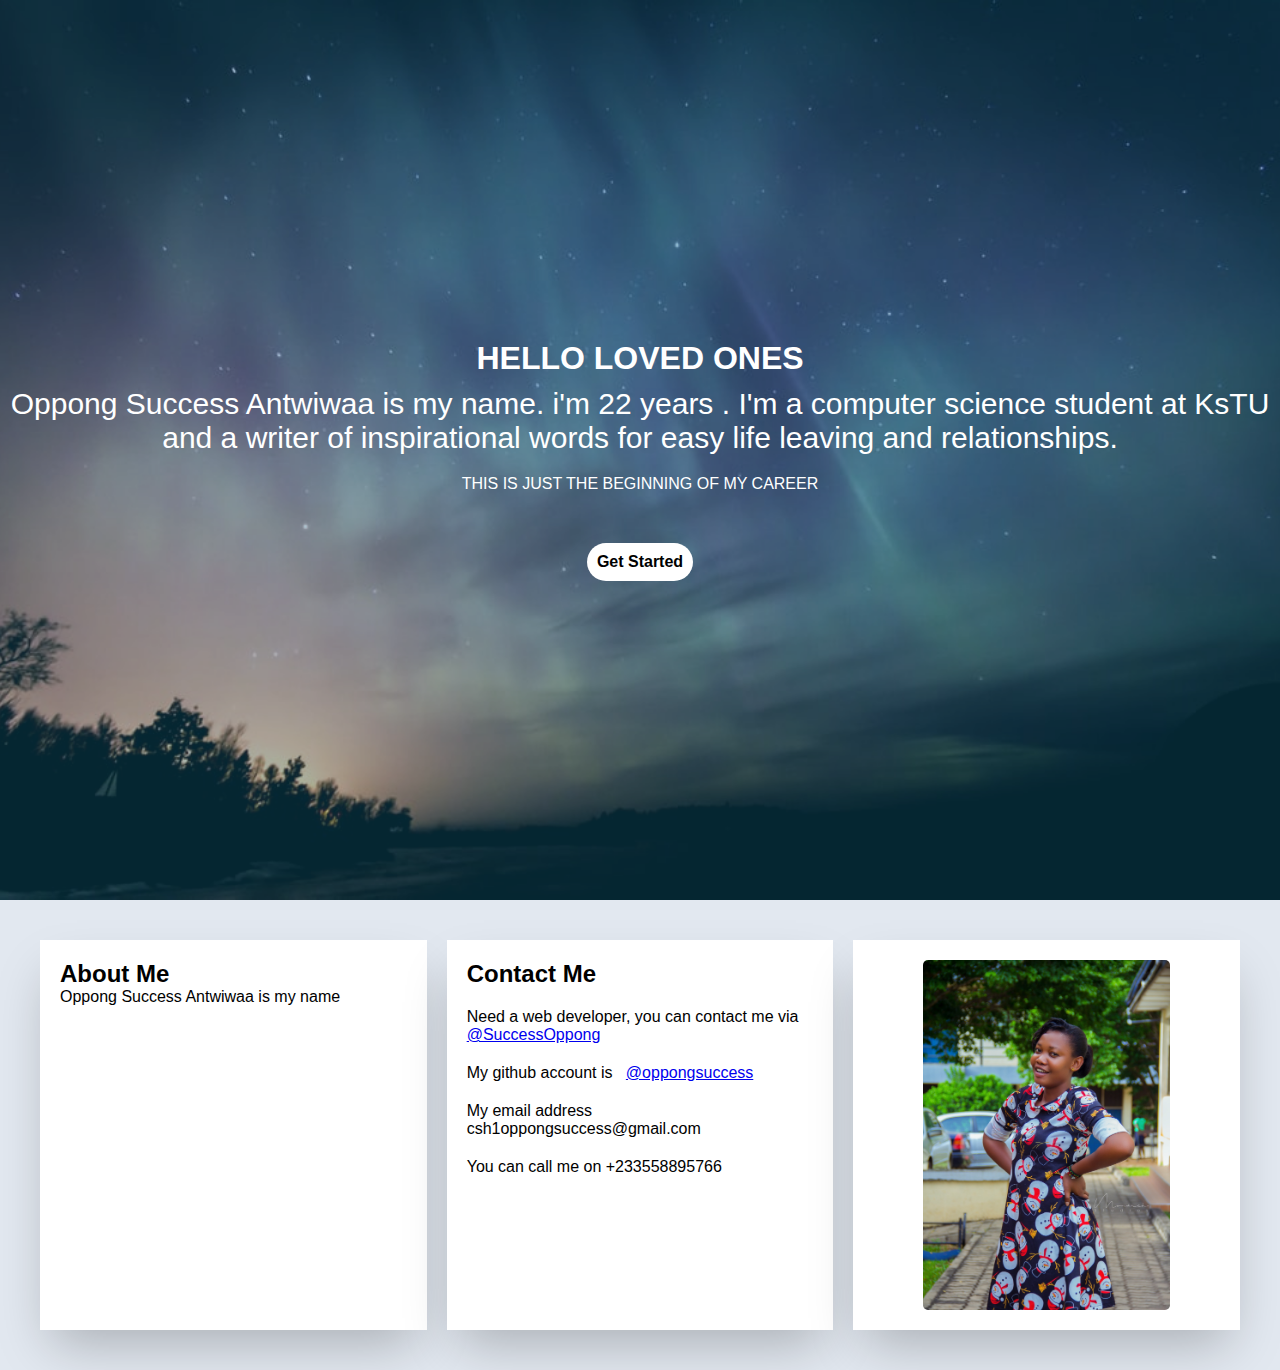
<file: index.html>
<!DOCTYPE html>
<html lang="en">
<head>
    <meta charset="UTF-8">
    <meta name="viewport" content="width=device-width, initial-scale=1.0">
    <meta http-equiv="X-UA-Compatible" content="ie=edge">
    <link rel="stylesheet" href="css/stylles.css">
    <title>Success Oppong</title>
</head>
<body>
   
    
    <header class="header">
        <div class="header-inner">

            <h1>
                HELLO LOVED ONES
            </h1>
            <p class="bio">
                Oppong Success Antwiwaa  is my name. 
                i'm 22 years . I'm a computer science student at KsTU and
                 a writer of inspirational words for easy life leaving and relationships.
                    

            </p>
            <p class="slogan">
                THIS IS JUST THE BEGINNING OF MY CAREER
            </p>
            <a href="#aboutus">
                Get Started
            </a>

        </div>
    </header>

    <div  class="content">
        <div id="aboutus" class="aboutus">
            <h2>About Me</h2> 
              Oppong Success Antwiwaa is my name
        </div>

        <div id="contactme" class="contactme">
            <h2>Contact Me</h2>
          
            <p>
                Need a web developer, you can contact me via &nbsp;
                <a class="twitter" href="https://twitter.com/@SuccessOppong" target="_blank" rel="noopener noreferrer">
                    @SuccessOppong
                </a>
            </p>
            <p>
                My github account is &nbsp;
                <a class="github" href="https://github.com/oppongsuccess" target="_blank" rel="noopener noreferrer">
                    @oppongsuccess
                </a>
            </p>
            <p>
               My email address csh1oppongsuccess@gmail.com
            </p>
            <p> 
                You can call me on +233558895766
            </p>
        </div>
        <div class="image">
            <img src="css/profile.jpg" alt="" srcset="">
        </div>
    </div>


</body>
</html>
</file>
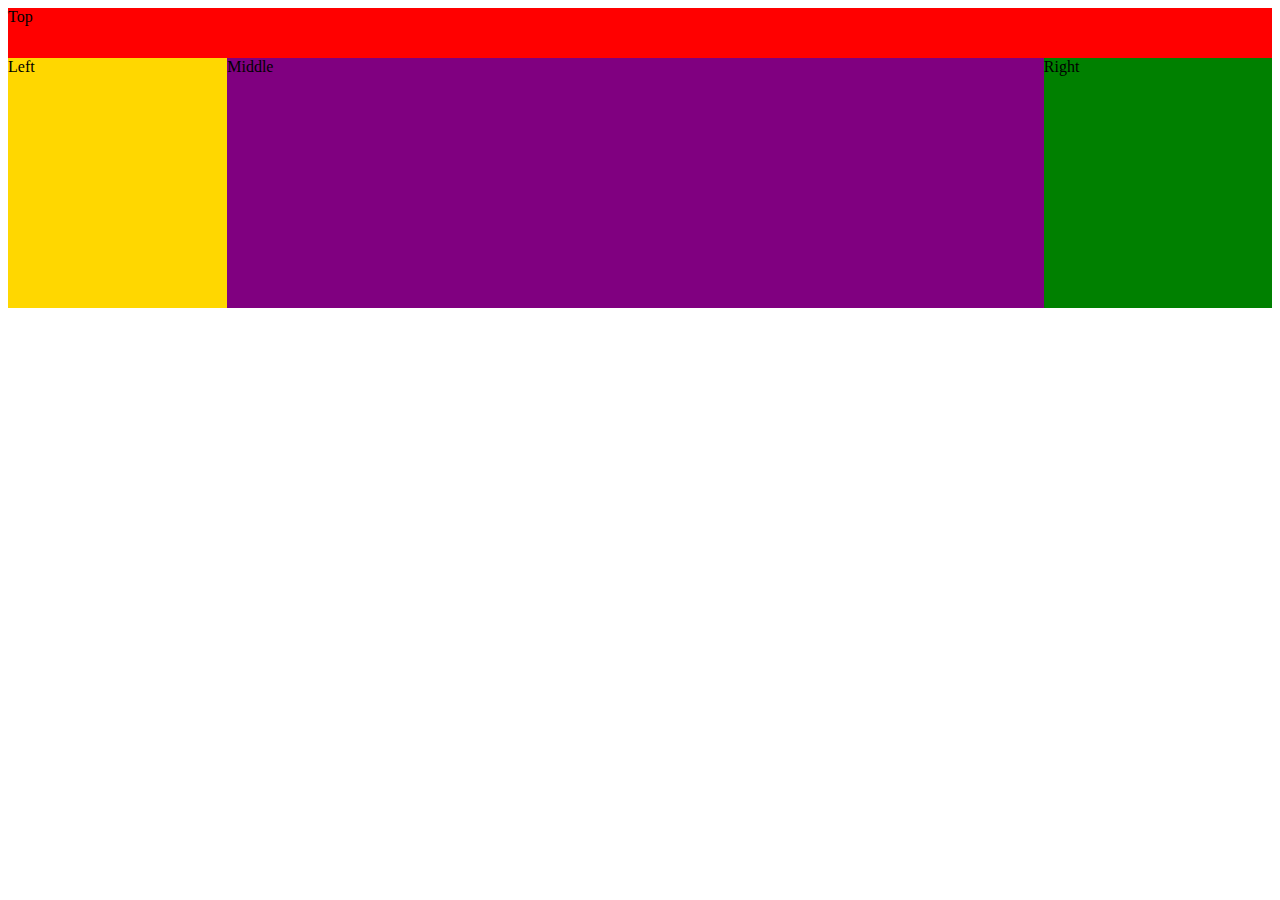
<file: success.html>
<!DOCTYPE html>
<html lang="en">
<head>
    <meta charset="UTF-8">
    <meta name="viewport" content="width=device-width, initial-scale=1.0">
    <meta http-equiv="X-UA-Compatible" content="ie=edge">
    <title>helllo this is success and i'm satisfied</title>
    <link rel="stylesheet" href="style.css">
</head>
<body>
    <div class="top">Top</div>
    
    <div class="container">
            
          
    <div class="left">Left</div>
    <div class="middle">Middle</div>
            <div class="right">Right</div>
          
    </div>
    
</body>
</html>
</file>
<file: css/stylles.css>
:root {
    --background:rgba(13,110,139,0.35) ;
    --overlay:rgba(24,39,51,0.85);
}
*{
    margin: 0;
    font-family: 'Segoe UI', Tahoma, Geneva, Verdana, sans-serif
}

.header {
    background-color: var(--background);
    color: white;
    height:100vh;
    position: relative;

}
.header:before{
    content: '';
    background: url('./bg.jpeg') no-repeat center/cover;
    width: 100%;
    height: 100%;
    position: absolute;
    left: 0;
    top: 0;
    z-index: -1;
}
.header-inner{
    display: flex;
    flex-direction: column;
    align-items: center;
    justify-content: center;
    text-align: center;
    height: 100%;
    padding: 10px;
}
.header-inner a{
    background-color: #fff;
    border: none;
    padding: 10px;
    border-radius: 20px;
    margin-top: 50px;
    color: #000;
    text-decoration: none;
    box-shadow: 0 25px 50px -12px rgba(0,0,0,0.25);
    font-weight: bold;
}
.content{
    display: flex;
    flex-direction: column;

    /* height: 100vh; */
    background: #e2e8f0;
    padding: 30px;
}
.aboutus, .contactme ,.image{
    background: white;
    padding: 20px;
    box-shadow: 0 25px 50px -12px rgba(0,0,0,0.25);
    margin-bottom: 2rem;
}
 .bio {
     margin-top: 10px;
 }
 .slogan {
     margin-top: 20px;
 }
 img{
    height: 350px; border-radius: 5px

 }
 .image{
     display: flex;
     align-items: center;
     justify-content: center;
 }
 .contactme p{
     margin-top: 20px;
 }
@media only screen and (min-width: 1024px){
    .bio {
        margin-top: 10px;
        font-size: 30px;
    }
          
     .content{
        display: flex;
        flex-direction: row;
    }
    .aboutus, .contactme, .image{
        flex: 0.4;
        margin:10px
    }
}
</file>
<file: style.css>
.top{
    background: red;
    height: 50px;
}
.left{
    background: gold;
    flex-grow: 0.2;
    
}
.right{
    background: green;
    flex-grow: 0.2;

}
.middle{
    background: purple;
    flex-grow: 0.8;

    

}
.container{
    display: flex;
    height: 250px;
}
</file>
